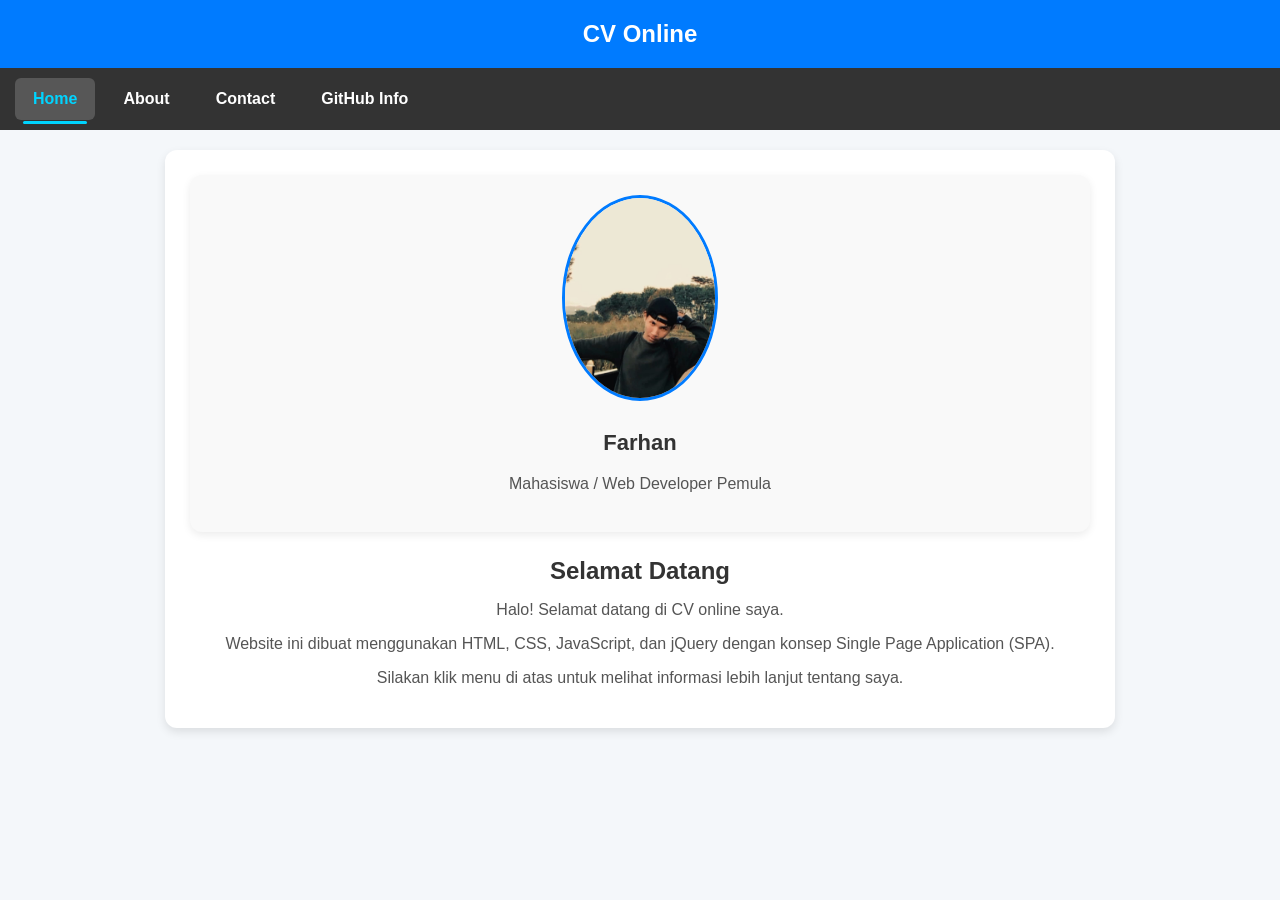
<file: index.html>
<!DOCTYPE html>
<html lang="id">
<head>
    <link rel="manifest" href="manifest.json">
<meta name="theme-color" content="#007BFF">
<meta charset="UTF-8">
<meta name="viewport" content="width=device-width, initial-scale=1.0">
<title>CV Online - SPA</title>

<!-- jQuery -->
<script src="https://code.jquery.com/jquery-3.6.0.min.js"></script>

<!-- CSS -->
<style>
body { font-family: Arial, sans-serif; margin:0; background:#f4f7fa; color:#333; }
header { background:#007BFF; color:white; text-align:center; padding:20px 10px; }
header h1 { margin:0; font-size:24px; }
nav { background:#333; display:flex; justify-content:space-between; align-items:center; padding:10px 15px; flex-wrap:wrap; }
.nav-links { display:flex; gap:10px; }
.nav-links a { color:white; padding:12px 18px; text-decoration:none; font-weight:bold; border-radius:6px; transition:0.3s; position:relative; }
.nav-links a:hover, .nav-links a.active { background:#575757; color:#00d4ff; }
.nav-links a.active::after { content:""; position:absolute; bottom:-4px; left:10%; width:80%; height:3px; background:#00d4ff; border-radius:2px; }
.menu-toggle { display:none; font-size:28px; color:white; cursor:pointer; padding:5px; }

#content { padding:25px; margin:20px auto; border-radius:12px; background:#fff; box-shadow:0 4px 10px rgba(0,0,0,0.1); max-width:900px; }
.hero { text-align:center; margin-bottom:25px; }
.hero img { width:150px; border-radius:50%; border:3px solid #007BFF; margin-bottom:15px; }
.hero h2 { margin:10px 0 5px; font-size:22px; }
.hero p { color:#555; line-height:1.5; }

.card { background:#f9f9f9; border-radius:12px; padding:20px; margin-bottom:25px; box-shadow:0 3px 8px rgba(0,0,0,0.08); }
.card h3 { margin-top:0; color:#007BFF; font-size:20px; }
.card p { color:#555; line-height:1.5; }
.card ul { list-style:none; padding-left:0; }
.card ul li { margin-bottom:5px; }
.card ul li a { color:#007BFF; text-decoration:none; }
.card ul li a:hover { text-decoration:underline; }

.error { color:red; font-size:14px; display:none; margin-top:3px; }
button { padding:12px 25px; background:#007BFF; color:white; border:none; border-radius:6px; font-size:16px; cursor:pointer; transition:0.3s; }
button:hover { background:#0056b3; }

h2 { text-align:center; margin-bottom:15px; }
p { text-align:center; color:#555; }

@media (max-width:768px){
    nav { flex-direction:column; align-items:flex-start; }
    .menu-toggle { display:block; margin-bottom:5px; }
    .nav-links { flex-direction:column; width:100%; display:none; }
    nav.active .nav-links { display:flex; }
    .nav-links a { width:100%; text-align:left; border-top:1px solid #444; padding:12px 15px; }
    #content { margin:10px; padding:20px; }
    .hero img { width:120px; }
    header h1 { font-size:20px; }
    h2, .card h3 { font-size:18px; }
    p, button { font-size:16px; }
}
</style>
</head>
<body>

<header>
    <h1>CV Online</h1>
</header>

<nav>
    <div class="menu-toggle">☰ Menu</div>
    <div class="nav-links">
        <a href="#" class="home-btn active">Home</a>
        <a href="#" data-page="about.html">About</a>
        <a href="#" data-page="contact.html">Contact</a>
        <a href="#" class="github-btn">GitHub Info</a>
    </div>
</nav>

<div id="content">
    <!-- Konten default Home -->
    <div class="hero card">
        <img src="images/farhan.jpeg" alt="Foto Farhan" class="profile">
        <h2>Farhan</h2>
        <p>Mahasiswa / Web Developer Pemula</p>
    </div>

    <h2>Selamat Datang</h2>
    <p>Halo! Selamat datang di CV online saya.</p>
    <p>Website ini dibuat menggunakan HTML, CSS, JavaScript, dan jQuery dengan konsep Single Page Application (SPA).</p>
    <p>Silakan klik menu di atas untuk melihat informasi lebih lanjut tentang saya.</p>
</div>

<script>
$(document).ready(function(){

    function setActiveLink(el){
        $(".nav-links a").removeClass("active");
        $(el).addClass("active");
    }

    $(".nav-links a").click(function(e){
        e.preventDefault();
        setActiveLink(this);

        if($(this).hasClass("home-btn")){
            $("#content").fadeOut(200,function(){
                $("#content").html(`
                    <div class="hero card">
                        <img src="farhan.jpeg" alt="Foto Farhan" class="profile">
                        <h2>Farhan</h2>
                        <p>Mahasiswa / Web Developer Pemula</p>
                    </div>
                    <h2>Selamat Datang</h2>
                    <p>Halo! Selamat datang di CV online saya.</p>
                    <p>Website ini dibuat menggunakan HTML, CSS, JavaScript, dan jQuery dengan konsep SPA.</p>
                    <p>Silakan klik menu di atas untuk melihat informasi lebih lanjut tentang saya.</p>
                `);
                $("#content").fadeIn(200);
            });
        } else if($(this).hasClass("github-btn")){
            $("#content").fadeOut(200,function(){
                $("#content").html(`<div class="card"><p id="loading">Memuat data GitHub...</p></div>`).fadeIn(200);

                const username = "farhanrohman375"; // Ganti dengan username GitHub kamu
                $.ajax({
                    url: `https://api.github.com/users/${username}`,
                    method: "GET",
                    dataType: "json",
                    success: function(user){
                        $.ajax({
                            url: `https://api.github.com/users/${username}/repos`,
                            method: "GET",
                            dataType: "json",
                            success: function(repos){
                                let repoList = "";
                                repos.forEach(r=>{
                                    repoList += `<li><a href="${r.html_url}" target="_blank">${r.name}</a></li>`;
                                });
                                $("#content").html(`
                                    <div class="card">
                                        <img src="${user.avatar_url}" alt="${user.login}" style="width:120px;border-radius:50%;display:block;margin:0 auto 15px;">
                                        <h2>${user.login}</h2>
                                        <p>Followers: ${user.followers} | Following: ${user.following} | Repos: ${user.public_repos}</p>
                                        <h3>Repositori Publik:</h3>
                                        <ul>${repoList}</ul>
                                    </div>
                                `);
                            },
                            error: function(){
                                $("#content").html(`<div class="card"><p>Gagal mengambil repositori GitHub.</p></div>`);
                            }
                        });
                    },
                    error: function(){
                        $("#content").html(`<div class="card"><p>Gagal mengambil data GitHub. Periksa koneksi atau username.</p></div>`);
                    }
                });
            });
        } else {
            let page = $(this).data("page");
            $("#content").fadeOut(200,function(){
                $("#content").load(page,function(){
                    $("#content").fadeIn(200);
                });
            });
        }

        $("nav").removeClass("active");
    });

    $(".menu-toggle").click(function(){
        $("nav").toggleClass("active");
    });

});
</script>

</body>
</html>
</file>
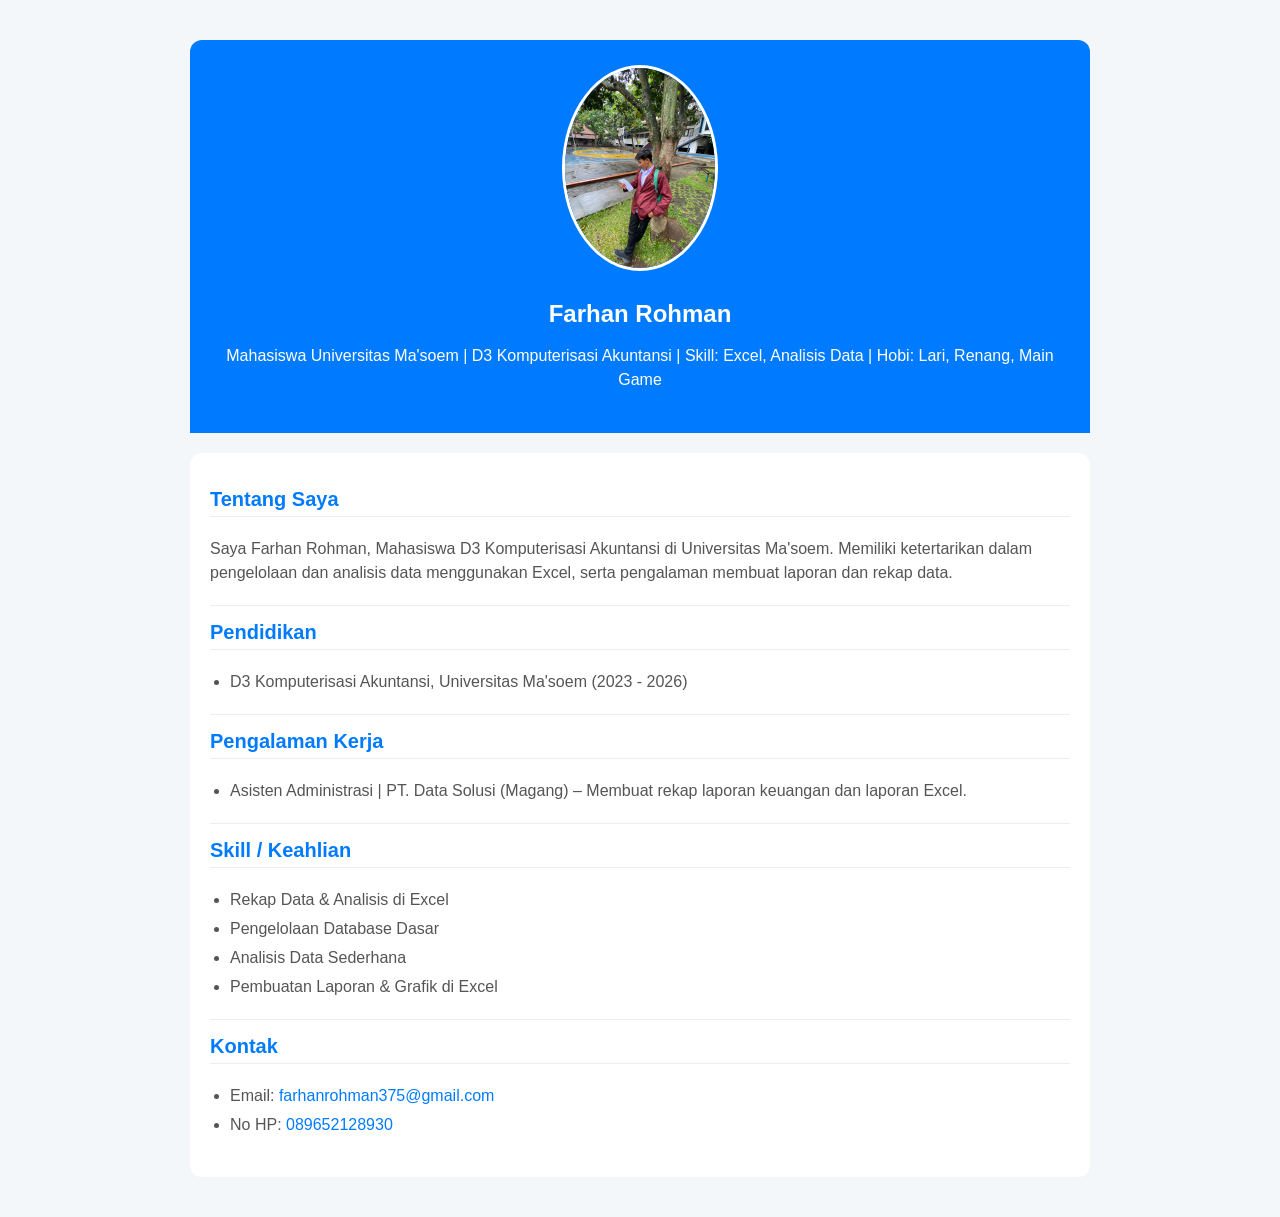
<file: about.html>
<!DOCTYPE html>
<html lang="id">
<head>
<meta charset="UTF-8">
<meta name="viewport" content="width=device-width, initial-scale=1.0">
<title>CV Farhan Rohman</title>
<style>
/* ========================= */
/* GLOBAL STYLING */
/* ========================= */
body {
    font-family: Arial, sans-serif;
    margin: 0;
    background: #f4f7fa;
    color: #333;
}

.container {
    max-width: 900px;
    margin: 20px auto;
    padding: 20px;
}

/* ========================= */
/* HERO / PROFILE */
/* ========================= */
.hero {
    text-align: center;
    background: #007BFF;
    color: white;
    padding: 25px;
    border-radius: 12px 12px 0 0;
}

.hero img {
    width: 150px;
    border-radius: 50%;
    border: 3px solid white;
    margin-bottom: 15px;
}

.hero h2 {
    margin: 10px 0 5px;
    font-size: 24px;
}

.hero p {
    font-size: 16px;
    line-height: 1.5;
}

/* ========================= */
/* SINGLE CARD */
/* ========================= */
.card {
    background: #fff;
    border-radius: 12px;
    padding: 20px;
    margin-top: 20px;
    box-shadow: 0 3px 8px rgba(255, 255, 255, 0.08);
}

/* ========================= */
/* SECTION / ATTRIBUTE */
/* ========================= */
.section {
    margin-bottom: 20px;
    padding-top: 15px;
}

.section h3 {
    margin-top: 0;
    color: #007BFF;
    font-size: 20px;
    border-bottom: 1px solid #eee;
    padding-bottom: 5px;
}

.section p, .section ul {
    margin: 10px 0 0 0;
    color: #555;
    line-height: 1.5;
}

.section ul {
    padding-left: 20px;
}

.section ul li {
    margin-bottom: 5px;
}

/* ========================= */
/* CONTACT LINK STYLE */
/* ========================= */
.section ul li a {
    color: #007BFF;
    text-decoration: none;
}

.section ul li a:hover {
    text-decoration: underline;
}

/* ========================= */
/* BORDER ANTAR SECTION */
.section + .section {
    border-top: 1px solid #eee;
}

/* ========================= */
/* RESPONSIVE MOBILE (<768px) */
/* ========================= */
@media (max-width:768px){
    .hero img { width: 120px; }
    .hero h2 { font-size: 22px; }
    .hero p { font-size: 14px; }
    .section h3 { font-size: 18px; }
    .section p, .section ul li { font-size: 14px; }
}
</style>
</head>
<body>

<div class="container">

    <!-- Hero / Profile -->
    <div class="hero">
        <img src="images/farhan1.jpeg" alt="Foto Farhan">
        <h2>Farhan Rohman</h2>
        <p>Mahasiswa Universitas Ma'soem | D3 Komputerisasi Akuntansi | Skill: Excel, Analisis Data | Hobi: Lari, Renang, Main Game</p>
    </div>

    <!-- CV Card -->
    <div class="card">

        <!-- Tentang Saya -->
        <div class="section">
            <h3>Tentang Saya</h3>
            <p>Saya Farhan Rohman, Mahasiswa D3 Komputerisasi Akuntansi di Universitas Ma'soem. Memiliki ketertarikan dalam pengelolaan dan analisis data menggunakan Excel, serta pengalaman membuat laporan dan rekap data.</p>
        </div>

        <!-- Pendidikan -->
        <div class="section">
            <h3>Pendidikan</h3>
            <ul>
                <li>D3 Komputerisasi Akuntansi, Universitas Ma'soem (2023 - 2026)</li>            </ul>
        </div>

        <!-- Pengalaman Kerja -->
        <div class="section">
            <h3>Pengalaman Kerja</h3>
            <ul>
                <li>Asisten Administrasi | PT. Data Solusi (Magang) – Membuat rekap laporan keuangan dan laporan Excel.</li>
            </ul>
        </div>

        <!-- Skill / Keahlian -->
        <div class="section">
            <h3>Skill / Keahlian</h3>
            <ul>
                <li>Rekap Data & Analisis di Excel</li>
                <li>Pengelolaan Database Dasar</li>
                <li>Analisis Data Sederhana</li>
                <li>Pembuatan Laporan & Grafik di Excel</li>
            </ul>
        </div>

        <!-- Kontak -->
        <div class="section">
            <h3>Kontak</h3>
            <ul>
                <li>Email: <a href="mailto:farhanrohman375@gmail.com">farhanrohman375@gmail.com</a></li>
                <li>No HP: <a href="tel:089652128930">089652128930</a></li>
            </ul>
        </div>

    </div>

</div>

</body>
</html>
</file>
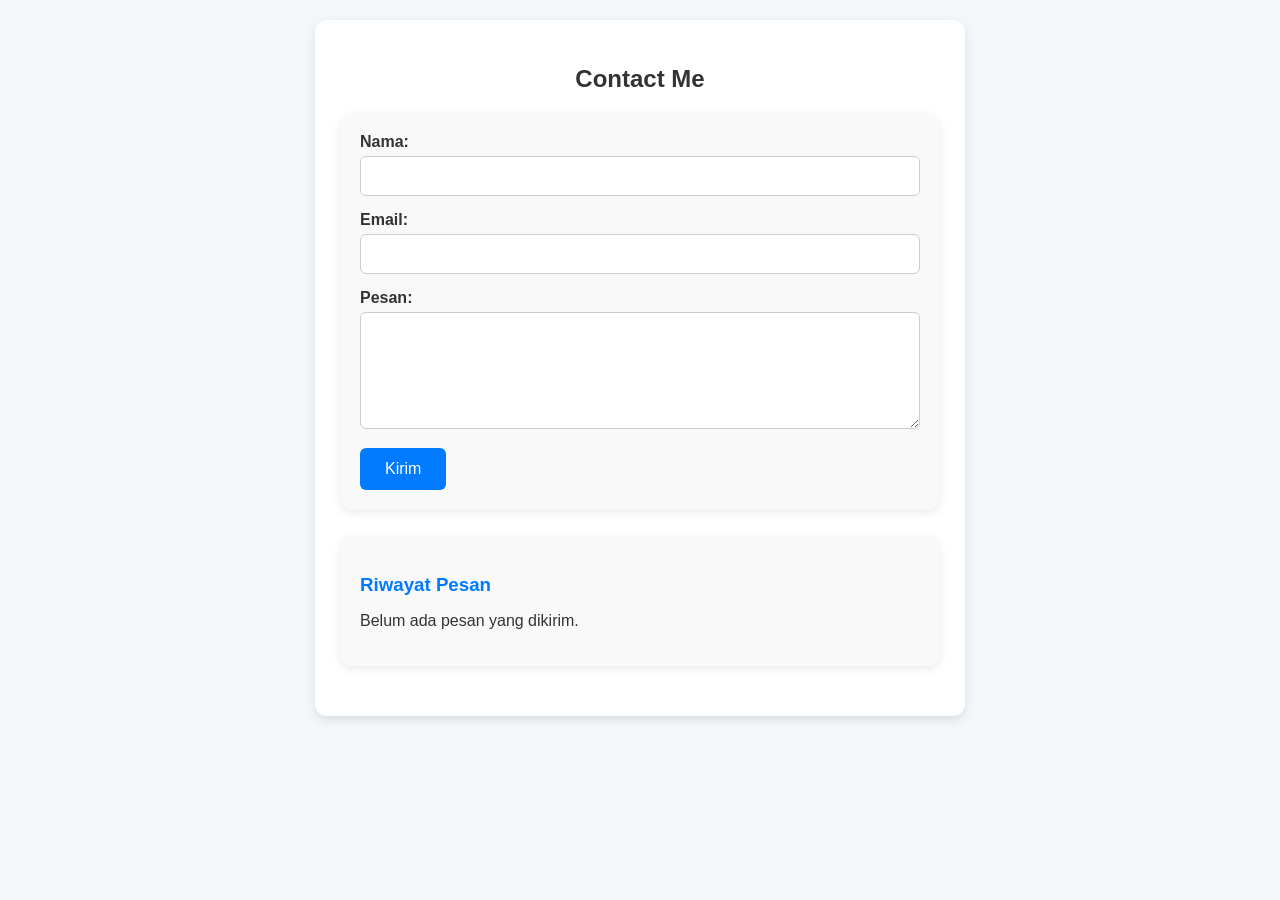
<file: contact.html>
<!DOCTYPE html>
<html lang="id">
<head>
    <meta charset="UTF-8">
    <meta name="viewport" content="width=device-width, initial-scale=1.0">
    <title>Contact Me - CV</title>

    <script src="https://code.jquery.com/jquery-3.6.0.min.js"></script>

    <style>
        body {
            font-family: Arial, sans-serif;
            margin: 0;
            background: #f4f7fa;
            color: #333;
        }

        #content {
            padding: 25px;
            margin: 20px auto;
            border-radius: 12px;
            background: #fff;
            box-shadow: 0 4px 10px rgba(0,0,0,0.1);
            max-width: 600px;
        }

        h2 {
            text-align: center;
            margin-bottom: 20px;
        }

        .card {
            background: #f9f9f9;
            border-radius: 12px;
            padding: 20px;
            margin-bottom: 25px;
            box-shadow: 0 3px 8px rgba(0,0,0,0.08);
        }

        .form-group {
            margin-bottom: 15px;
        }

        label {
            display: block;
            margin-bottom: 5px;
            font-weight: bold;
        }

        input, textarea {
            width: 100%;
            padding: 10px;
            border-radius: 6px;
            border: 1px solid #ccc;
            font-size: 16px;
            box-sizing: border-box;
        }

        input:focus, textarea:focus {
            outline: none;
            border-color: #007BFF;
            box-shadow: 0 0 5px rgba(0,123,255,0.3);
        }

        button {
            padding: 12px 25px;
            background: #007BFF;
            color: white;
            border: none;
            border-radius: 6px;
            font-size: 16px;
            cursor: pointer;
            transition: 0.3s;
        }

        button:hover {
            background: #0056b3;
        }

        .error {
            color: red;
            font-size: 14px;
            display: none;
            margin-top: 3px;
        }

        .history {
            margin-top: 20px;
        }

        .history h3 {
            margin-bottom: 10px;
            color: #007BFF;
        }

        .history-item {
            background: #e9f0ff;
            padding: 10px 15px;
            border-radius: 8px;
            margin-bottom: 10px;
        }

        .history-item strong {
            display: block;
            margin-bottom: 5px;
        }
    </style>
</head>
<body>

<div id="content">
    <h2>Contact Me</h2>

    <div class="card">
        <form id="contactForm">
            <div class="form-group">
                <label for="name">Nama:</label>
                <input type="text" id="name" name="name">
                <small class="error"></small>
            </div>

            <div class="form-group">
                <label for="email">Email:</label>
                <input type="email" id="email" name="email">
                <small class="error"></small>
            </div>

            <div class="form-group">
                <label for="message">Pesan:</label>
                <textarea id="message" name="message" rows="5"></textarea>
                <small class="error"></small>
            </div>

            <button type="submit">Kirim</button>
        </form>
    </div>

    <div class="history card">
        <h3>Riwayat Pesan</h3>
        <div id="historyList">
            <!-- Pesan tersimpan akan muncul di sini -->
        </div>
    </div>
</div>

<script>
$(document).ready(function(){

    // Fungsi tampilkan riwayat pesan
    function showHistory(){
        let history = JSON.parse(localStorage.getItem("contact_history") || "[]");
        let html = "";
        if(history.length === 0){
            html = "<p>Belum ada pesan yang dikirim.</p>";
        } else {
            history.forEach(function(item, index){
                html += `<div class="history-item">
                            <strong>${item.name} (${item.email})</strong>
                            <p>${item.message}</p>
                         </div>`;
            });
        }
        $("#historyList").html(html);
    }

    // Load data terakhir untuk form
    if(localStorage.getItem("contact_name")){
        $("#name").val(localStorage.getItem("contact_name"));
    }
    if(localStorage.getItem("contact_email")){
        $("#email").val(localStorage.getItem("contact_email"));
    }
    if(localStorage.getItem("contact_message")){
        $("#message").val(localStorage.getItem("contact_message"));
    }

    // Tampilkan riwayat
    showHistory();

    // Validasi & submit
    $("#contactForm").submit(function(e){
        e.preventDefault();
        $(".error").text("").hide();

        let valid = true;
        let name = $("#name").val().trim();
        let email = $("#email").val().trim();
        let message = $("#message").val().trim();

        if(name === ""){
            $("#name").next(".error").text("Nama wajib diisi").show();
            valid = false;
        }

        let emailPattern = /^[^ ]+@[^ ]+\.[a-z]{2,}$/i;
        if(email === ""){
            $("#email").next(".error").text("Email wajib diisi").show();
            valid = false;
        } else if(!emailPattern.test(email)){
            $("#email").next(".error").text("Format email tidak valid").show();
            valid = false;
        }

        if(message === ""){
            $("#message").next(".error").text("Pesan wajib diisi").show();
            valid = false;
        } else if(message.length < 10){
            $("#message").next(".error").text("Pesan minimal 10 karakter").show();
            valid = false;
        }

        if(valid){
            // Simpan form terakhir
            localStorage.setItem("contact_name", name);
            localStorage.setItem("contact_email", email);
            localStorage.setItem("contact_message", message);

            // Simpan ke riwayat
            let history = JSON.parse(localStorage.getItem("contact_history") || "[]");
            history.push({name, email, message});
            localStorage.setItem("contact_history", JSON.stringify(history));

            alert("Pesan berhasil dikirim! Terima kasih, " + name);

            // Reset form
            $("#message").val("");
            
            // Update riwayat
            showHistory();
        }
    });

    $("#name, #email, #message").on("input", function(){
        $(this).next(".error").text("").hide();
    });

});
</script>

</body>
</html>
</file>
